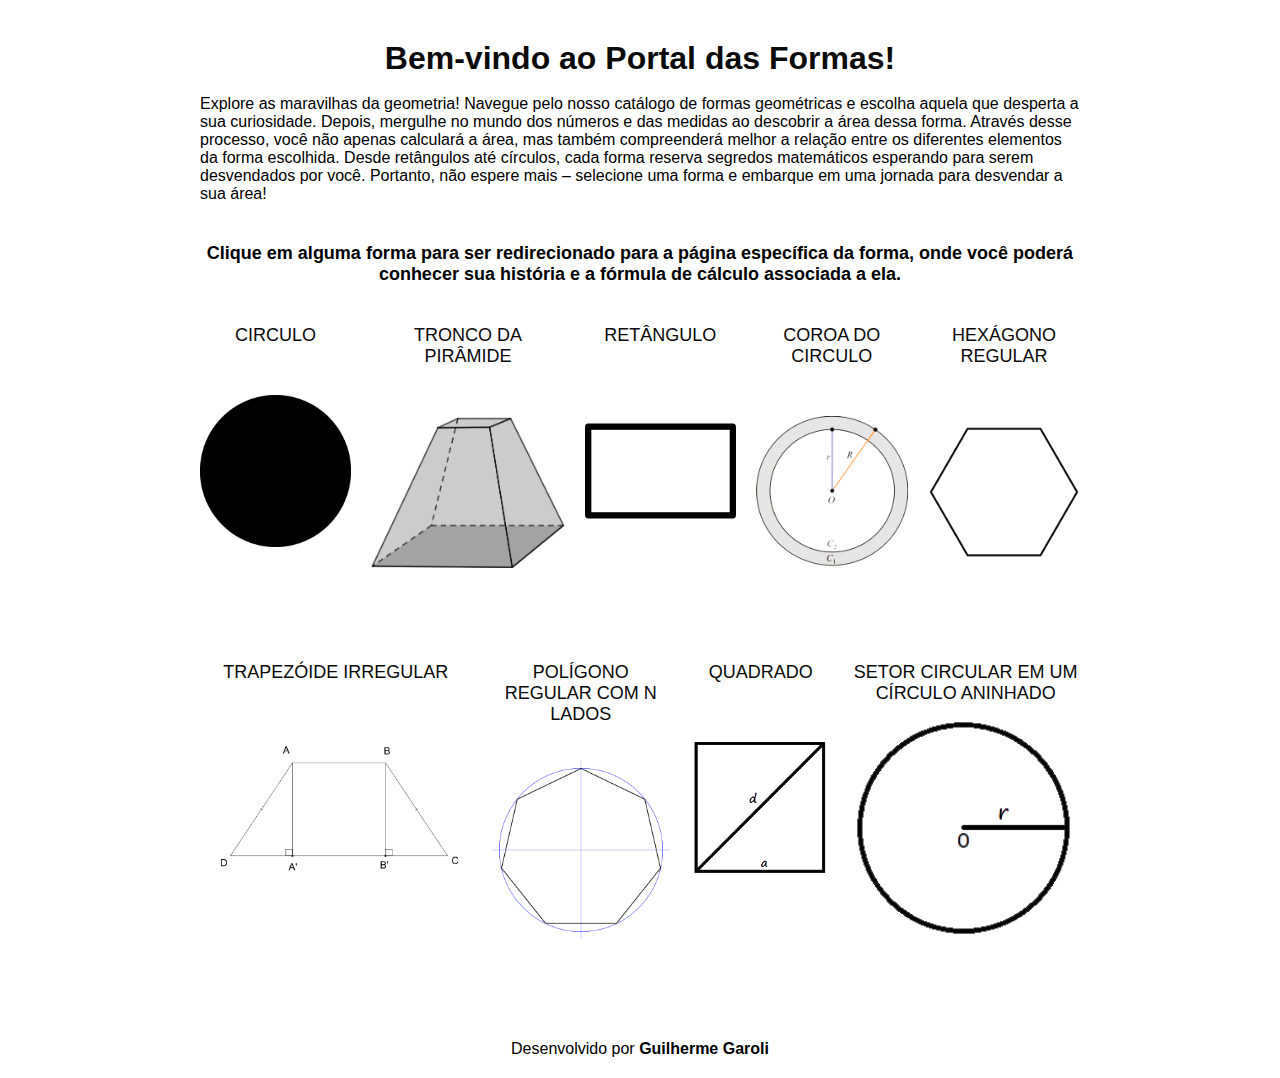
<file: Portal das Formas/FaculdadeFlamingo_PortaldasFormas-main/Index.html>
<!DOCTYPE html>
<html lang="pt-br">
<head>
  <meta charset="UTF-8">
  <meta name="viewport" content="width=device-width, initial-scale=1.0">
  <title>Portal das Formas</title>
  <link rel="preconnect" href="https://fonts.googleapis.com">
  <link rel="preconnect" href="https://fonts.gstatic.com" crossorigin>
  <link href="https://fonts.googleapis.com/css2?family=Roboto+Mono:wght@200;400;500;600;700&display=swap" rel="stylesheet">
  <link rel="stylesheet" href="style.css">
</head>
<body>
  
  <header>
    <h1>Bem-vindo ao Portal das Formas!</h1>
    <br>
    <p>Explore as maravilhas da geometria! Navegue pelo nosso catálogo de formas geométricas e escolha aquela que desperta a sua curiosidade. 
      Depois, mergulhe no mundo dos números e das medidas ao descobrir a área dessa forma. 
      Através desse processo, você não apenas calculará a área, mas também compreenderá melhor a relação entre os diferentes elementos da forma escolhida. 
      Desde retângulos até círculos, cada forma reserva segredos matemáticos esperando para serem desvendados por você. Portanto, 
      não espere mais – selecione uma forma e embarque em uma jornada para desvendar a sua área!</p>
    

      <h2><p class="Subtitulo">Clique em alguma forma para ser redirecionado para a página específica da forma, 
        onde você poderá conhecer sua história e a fórmula de cálculo associada a ela.</p></h2>

  </header>

  <main>
    <section class="geometric-shapes">
<div class="box">
      <div class="shape">
        <div class="name-shape">CIRCULO</div>
        <a href="./circulo.html">
          <img src="img/circulo.png" alt="Imagem de um circulo (forma geometria)">
        </a>
      </div>

      <div class="shape">
        <div class="name-shape">TRONCO DA PIRÂMIDE</div>
        <a href="./piramide.html">
          <img src="img/250px-Pyramide_tronquee.svg.png" alt="Imagem de um Tronco de pirâmide (forma geometria)">
        </a>
      </div>

      <div class="shape">
        <div class="name-shape">RETÂNGULO</div>
        <a href="./retangulo.html">
          <img src="img/retangulo.png" alt="Imagem de um Retângulo (forma geometria)">
        </a>
      </div>

      <div class="shape">
        <div class="name-shape">COROA DO CIRCULO</div>
        <a href="./coroa.html">
          <img src="img/coroa.png" alt="Imagem de um Coroa do Círculo (forma geometria)">
        </a>
      </div>

      <div class="shape">
        <div class="name-shape">HEXÁGONO REGULAR</div>
        <a href="./hexagon.html">
          <img src="img/hexagon.png" alt="Imagem de um Hexágono Regular (forma geometria)">
        </a>
      </div>
    </div>

      <div class="box">
        <div class="shape">
          <div class="name-shape">TRAPEZÓIDE IRREGULAR</div>
          <a href="./TrapezoideIrregular.html">
            <img src="img/Trapezoide Irregular1.png" alt="Imagem de um Trapezoide Irregular (forma geometria)">
          </a>
        </div>
  
        <div class="shape">
          <div class="name-shape">POLÍGONO REGULAR COM N LADOS</div>
          <a href="./PolígonoRegular.html">
            <img src="img/Polig_07a.svg.png" alt="Imagem de um Polígono Regular(forma geometria)">
          </a>
        </div>
  
        <div class="shape">
          <div class="name-shape">QUADRADO</div>
          <a href="./Quadrado.html">
            <img src="img/quadrado.png" alt="Imagem de um Quadrado (forma geometria)">
          </a>
        </div>
  
        <div class="shape">
          <div class="name-shape">SETOR CIRCULAR EM UM CÍRCULO ANINHADO</div>
          <a href="./Círculo Aninhado.html">
            <img src="img/setor5.png" alt="Imagem de um Círculo Aninhado (forma geometria)">
          </a>
        </div>

      </div>

    





  



    </section>
  </main>

  <footer>
    <p>Desenvolvido por <strong>Guilherme Garoli</strong></p>
  </footer>
</body>
</html>
</file>
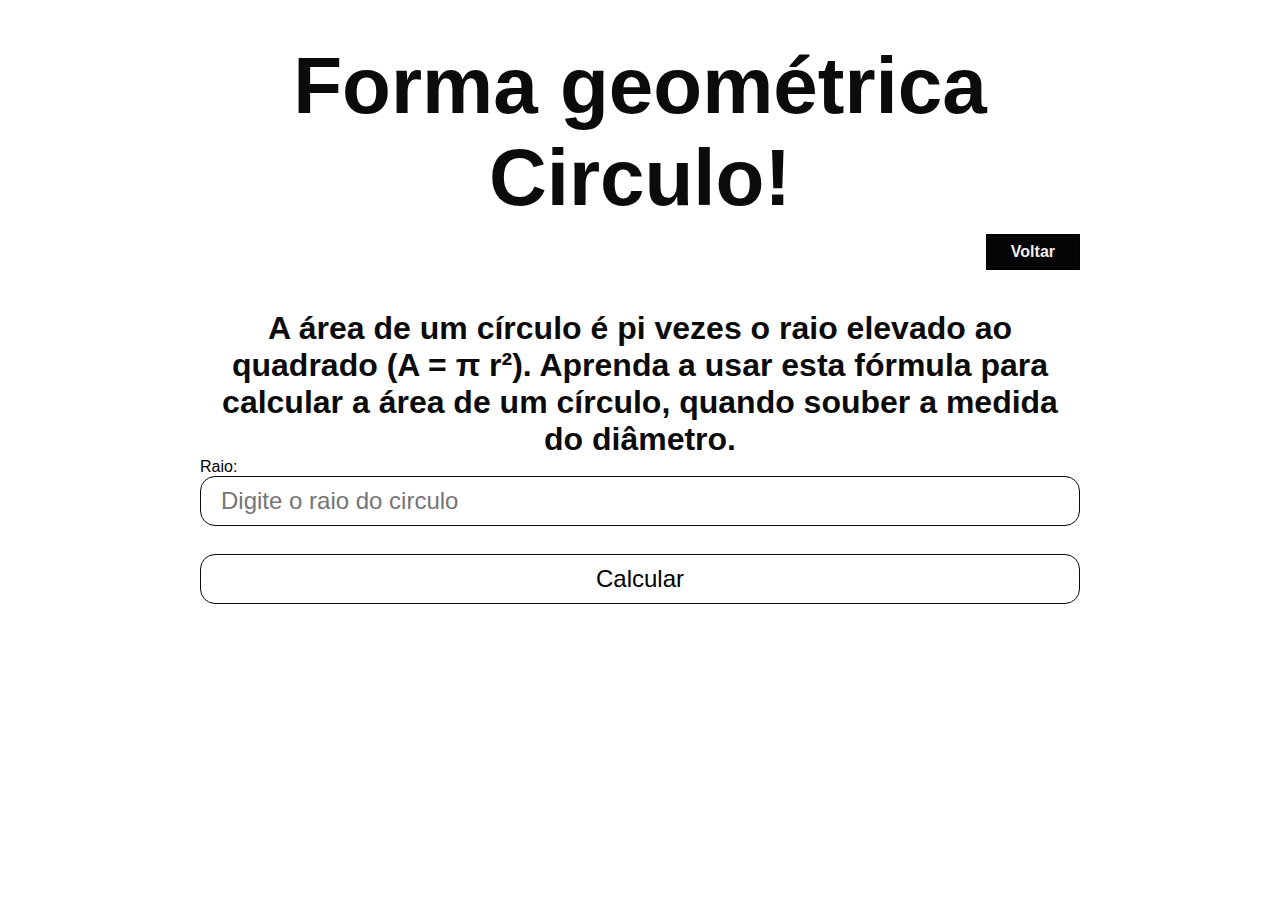
<file: Portal das Formas/FaculdadeFlamingo_PortaldasFormas-main/circulo.html>
<!DOCTYPE html>
<html lang="pt-br">
<head>
  <meta charset="UTF-8">
  <meta name="viewport" content="width=device-width, initial-scale=1.0">
  <title>O Portal das Formas | Circulo</title>
  <link rel="preconnect" href="https://fonts.googleapis.com">
  <link rel="preconnect" href="https://fonts.gstatic.com" crossorigin>
  <link href="https://fonts.googleapis.com/css2?family=Roboto+Mono:wght@200;400;500;600;700&display=swap" rel="stylesheet">
  <link rel="stylesheet" href="style.css">
</head>
<body>
  <header>
    <div class="title">
      <h1>Forma geométrica <span>Circulo</span>!</h1>
    </div>
    <a href="./index.html" class="voltar">Voltar</a>
  </header>

</head>

<body>

      <main>
      
        <h1>A área de um círculo é pi vezes o raio elevado ao quadrado (A = π r²). Aprenda a usar esta fórmula para calcular a área de um círculo, quando souber a medida do diâmetro.</h1>  
          <form>
      <label for="base">Raio:</label>
      <input type="number" id="raio" step="any" placeholder="Digite o raio do circulo"><br><br>
      
    
    <div class="btn"> 
      <input class="btn-form" type="button" value="Calcular" onclick="calcularArea()"> 
    </div> 
  </form>
    <p id="resultado"></p>

    
  </main>
  
    
</body>

<script>
    function calcularArea() {
        var raio = parseFloat(document.getElementById("raio").value);
        var area = Math.PI * raio * raio;
        document.getElementById("resultado").innerHTML = "A área do círculo é: " + area.toFixed(2);
    }
</script>
</html>
</file>
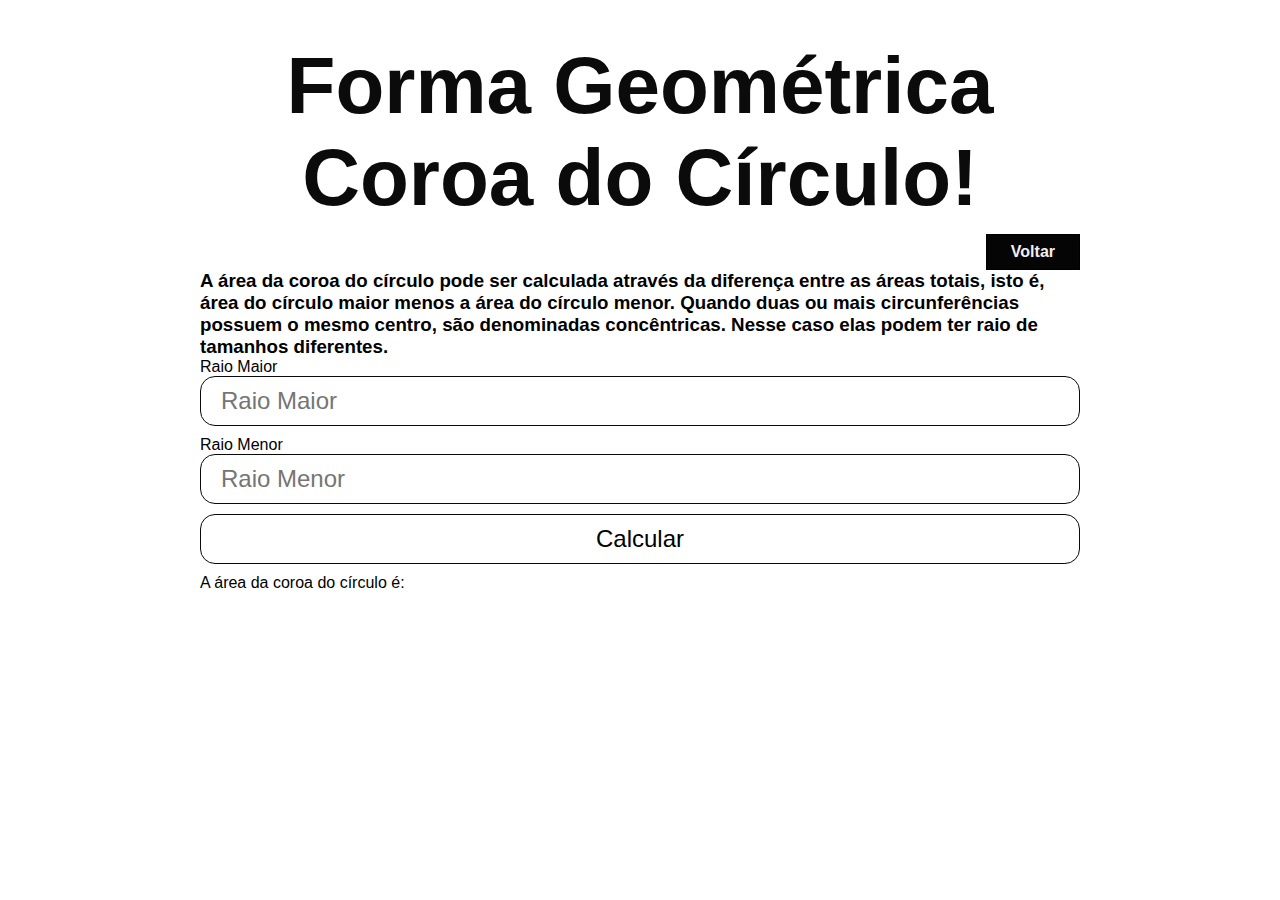
<file: Portal das Formas/FaculdadeFlamingo_PortaldasFormas-main/coroa.html>
<!DOCTYPE html>
<html lang="pt-br">
<head>
  <meta charset="UTF-8">
  <meta name="viewport" content="width=device-width, initial-scale=1.0">
  <title>O Portal das Formas | Coroa do Círculo</title>
  <link rel="preconnect" href="https://fonts.googleapis.com">
  <link rel="preconnect" href="https://fonts.gstatic.com" crossorigin>
  <link href="https://fonts.googleapis.com/css2?family=Roboto+Mono:wght@200;400;500;600;700&display=swap" rel="stylesheet">
  <link rel="stylesheet" href="style.css">

</head>
<body>
  <header>
    <div class="title">
      <h1>Forma Geométrica <span>Coroa do Círculo</span>!</h1>
      
    </div>
    <a href="./index.html" class="voltar">Voltar</a>
  </header>

  <main> 
    <h3>A área da coroa do círculo pode ser calculada através da diferença entre as áreas totais, isto é, área do círculo maior menos a área do círculo menor. Quando duas ou mais circunferências possuem o mesmo centro, são denominadas concêntricas. Nesse caso elas podem ter raio de tamanhos diferentes.</h3>
    <form> 
      <div class="form"> 
        <label> 
          Raio Maior 
          <input type="number" id="raioMaior" placeholder="Raio Maior">
        </label> 
  
        <label> 
          Raio Menor 
          <input type="number" id="raioMenor" placeholder="Raio Menor"> 
        </label> 
      </div>
      <div class="btn"> 
        <input class="btn-form" type="button" value="Calcular" onclick="calculateCoroa()"> 
      </div> 
    </form>
    <p class="res" id="resultadoText">A área da coroa do círculo é:<span id="resultado"></span></p>
  </main> 

    
  <script>
    const calculateCoroa = () => {
      let raioMaior = parseFloat(document.querySelector('#raioMaior').value);
      let raioMenor = parseFloat(document.querySelector('#raioMenor').value);
  
      let calcArea = Math.PI * (Math.pow(raioMaior, 2) - Math.pow(raioMenor, 2));
      let resultadoElement = document.querySelector('#resultado');
      resultadoElement.textContent = calcArea.toFixed(2); // Mostrar o resultado com 2 casas decimais
      
      let resultadoText = document.querySelector('#resultadoText');
      resultadoText.style.display = 'block'; // Exibir o resultado
    }
  </script>

 
</body>
</html>
</file>
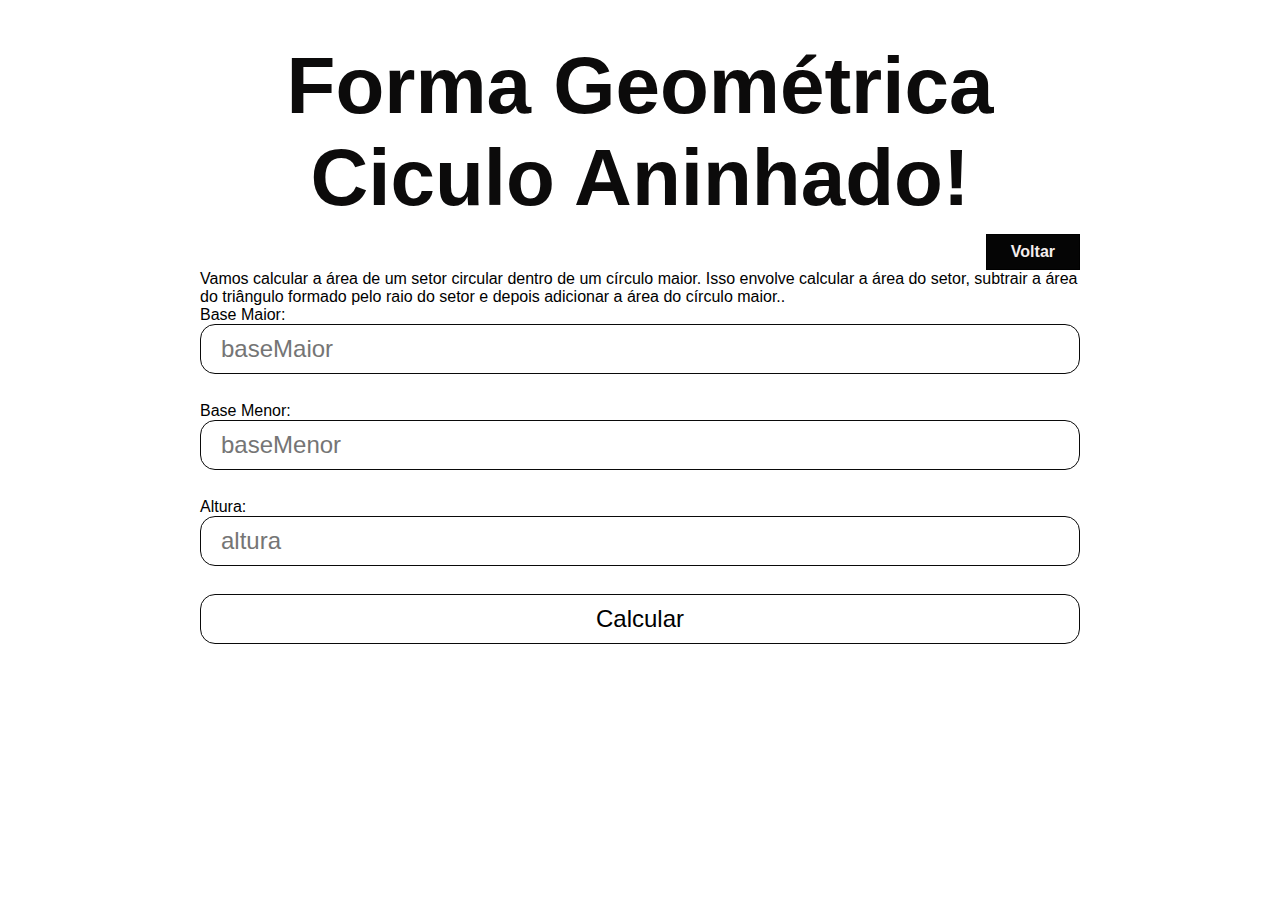
<file: Portal das Formas/FaculdadeFlamingo_PortaldasFormas-main/Círculo Aninhado.html>
<!DOCTYPE html>
<html lang="pt-br">
<head>
  <meta charset="UTF-8">
  <meta name="viewport" content="width=device-width, initial-scale=1.0">
  <title>O Portal das Formas | Circulo</title>
  <link rel="preconnect" href="https://fonts.googleapis.com">
  <link rel="preconnect" href="https://fonts.gstatic.com" crossorigin>
  <link href="https://fonts.googleapis.com/css2?family=Roboto+Mono:wght@200;400;500;600;700&display=swap" rel="stylesheet">
  <link rel="stylesheet" href="style.css">
</head>
<body>
  <header>
    <div class="title">
      <h1>Forma Geométrica <span>Ciculo Aninhado</span>!</h1>
    </div>
    <a href="./index.html" class="voltar">Voltar</a>
  </header>

  <main>
    <p> Vamos calcular a área de um setor circular dentro de um círculo maior. 
        Isso envolve calcular a área do setor, subtrair a área do triângulo formado pelo raio do setor e depois adicionar a área do círculo maior..</p>
    <form>
      <label for="baseMaior">Base Maior: </label>
      <input type="number" id="baseMaior" placeholder="baseMaior"><br><br>
      
      <label for="baseMenor">Base Menor: </label>
      <input type="number" id="baseMenor" placeholder="baseMenor"><br><br>
      
      <label for="altura">Altura: </label>
      <input type="number" id="altura" placeholder="altura"><br><br>
      
      <div class="btn"> 
        <input class="btn-form" type="button" value="Calcular" onclick="calcularArea()"> 
      </div> 


    <p id="resultado"></p>
    </form>

    <div class="res">
      <h3></h3>
    </div>
    

  </main>

  <script>
    function calcularArea() {
      var baseMaior = parseFloat(document.getElementById("baseMaior").value);
      var baseMenor = parseFloat(document.getElementById("baseMenor").value);
      var altura = parseFloat(document.getElementById("altura").value);
      
      var area = ((baseMaior + baseMenor) / 2) * altura;
      
      document.getElementById("resultado").innerHTML = "Área: " + area;
    }
    </script>


</body>
</html>
</file>
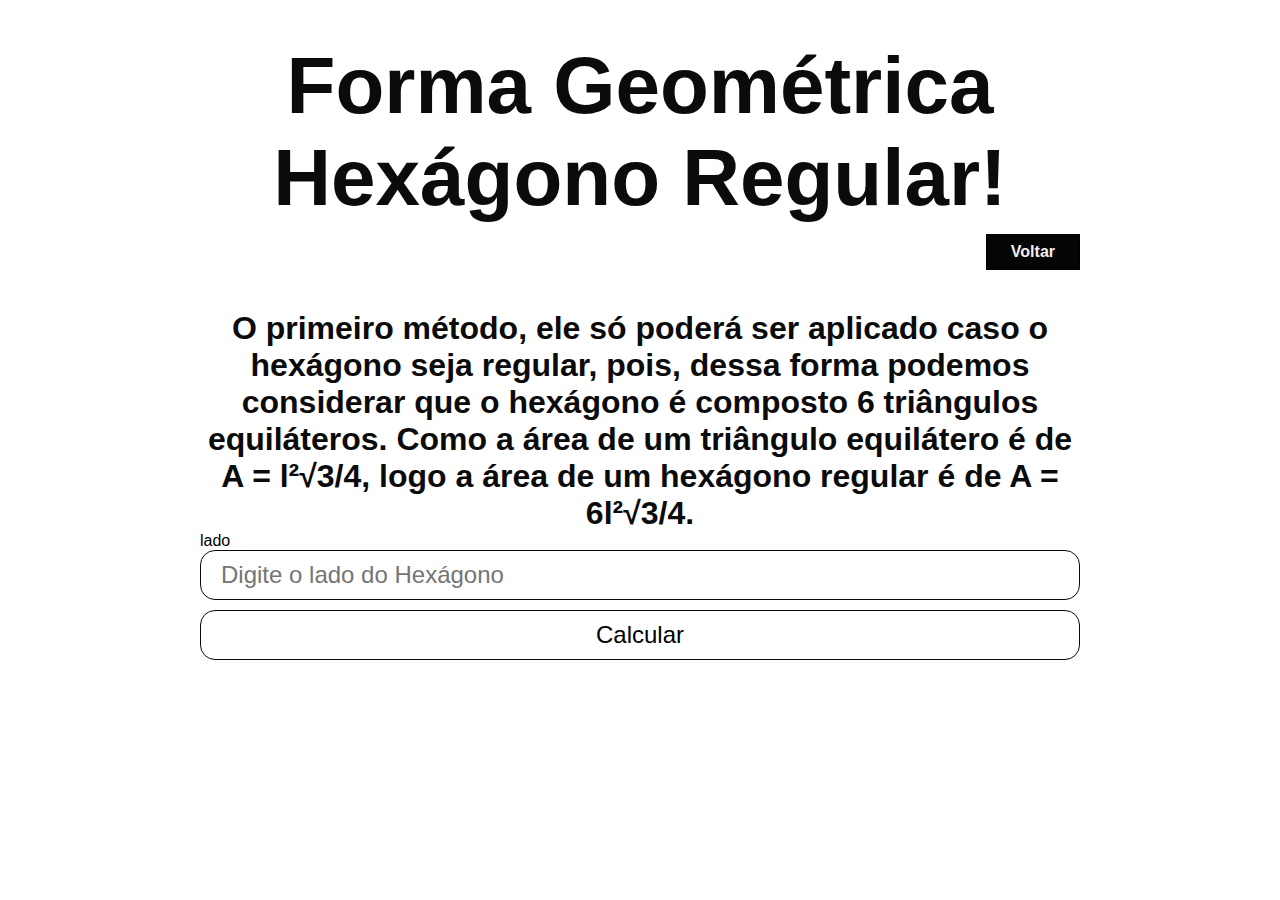
<file: Portal das Formas/FaculdadeFlamingo_PortaldasFormas-main/hexagon.html>
<!DOCTYPE html>
<html lang="pt-br">
<head>
  <meta charset="UTF-8">
  <meta name="viewport" content="width=device-width, initial-scale=1.0">
  <title>O Portal das Formas | Hexágono Regular</title>
  <link rel="preconnect" href="https://fonts.googleapis.com">
  <link rel="preconnect" href="https://fonts.gstatic.com" crossorigin>
  <link href="https://fonts.googleapis.com/css2?family=Roboto+Mono:wght@200;400;500;600;700&display=swap" rel="stylesheet">
  <link rel="stylesheet" href="style.css">
</head>
<body>
  <header>
    <div class="title">
      <h1>Forma Geométrica <span>Hexágono Regular</span>!</h1>
      
    </div>
    <a href="./index.html" class="voltar">Voltar</a>
  </header>

  <h1>O primeiro método, ele só poderá ser aplicado caso o hexágono seja regular, pois, dessa forma podemos considerar que o hexágono é composto 6 triângulos equiláteros. Como a área de um triângulo equilátero é de A = l²√3/4, logo a área de um hexágono regular é de A = 6l²√3/4.</h1>
 <form>
  <label> 
    lado
    <input type="number" id="lado"  placeholder="Digite o lado do Hexágono" min="0">
    <div class="btn"> 
      <input class="btn-form" type="button" value="Calcular" onclick="calcularArea()"> 
    </div> 
  
    
    <p id="resultado"></p>
  </form>
  </label> 
  </main>


  </body>
  <script>
    function calcularArea() {
      var lado = parseFloat(document.getElementById("lado").value);
      var area = 3 * Math.sqrt(3) * Math.pow(lado, 2) / 2;
      document.getElementById("resultado").textContent = "A área do hexágono é: " + area.toFixed(2);
    }
  </script>
</html>
</file>
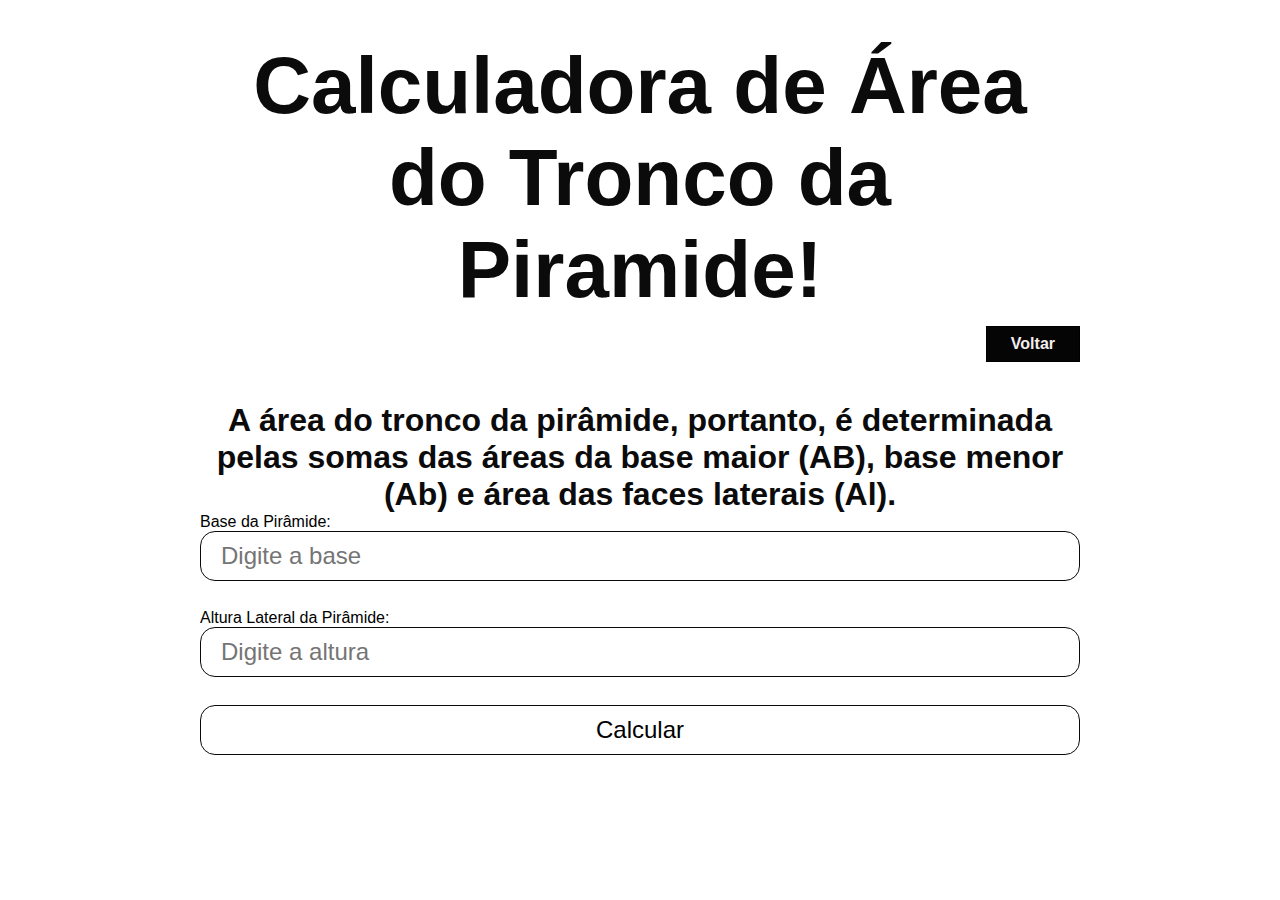
<file: Portal das Formas/FaculdadeFlamingo_PortaldasFormas-main/piramide.html>
<!DOCTYPE html>
<html lang="pt-br">
<head>
  <meta charset="UTF-8">
  <meta name="viewport" content="width=device-width, initial-scale=1.0">
  <title>O Portal das Formas | Tronco da pirâmide</title>
  <link rel="preconnect" href="https://fonts.googleapis.com">
  <link rel="preconnect" href="https://fonts.gstatic.com" crossorigin>
  <link href="https://fonts.googleapis.com/css2?family=Roboto+Mono:wght@200;400;500;600;700&display=swap" rel="stylesheet">
  <link rel="stylesheet" href="style.css">
</head>
<body>
  <header> 
    <div class="title"> 
      <h1>Calculadora de Área do <span id="nome">Tronco da Piramide</span>!</h1>
    </div> 
    <a href="./index.html" class="voltar">Voltar</a>
    </div> 
  </header> 
  
 
<main> 
    <h1>A área do tronco da pirâmide, portanto, é determinada pelas somas das áreas da base maior (AB), base menor (Ab) e área das faces laterais (Al).</h1>
    <form>

    <label for="base">Base da Pirâmide:</label>

    <input type="number" id="base" step="any" placeholder="Digite a base"><br><br>
    
    <label for="altura">Altura Lateral da Pirâmide:</label>
    <input type="number" id="altura" step="any" placeholder="Digite a altura"><br><br>
    
 
    <div class="btn"> 
      <input class="btn-form" type="button" value="Calcular" onclick="calcularArea()"> 
    </div> 
  </form>
    
    <p id="resultado"></p>
</main>
    <script>
        function calcularArea() {
            var base = parseFloat(document.getElementById("base").value);
            var altura = parseFloat(document.getElementById("altura").value);
            
            var areaBase = base ** 2;
            var areaLateral = base * altura;
            var areaTotal = areaBase + areaLateral;
            
            document.getElementById("resultado").innerHTML = "A área da superfície da pirâmide é: " + areaTotal;
        }
    </script>
</body>

</html>
</file>
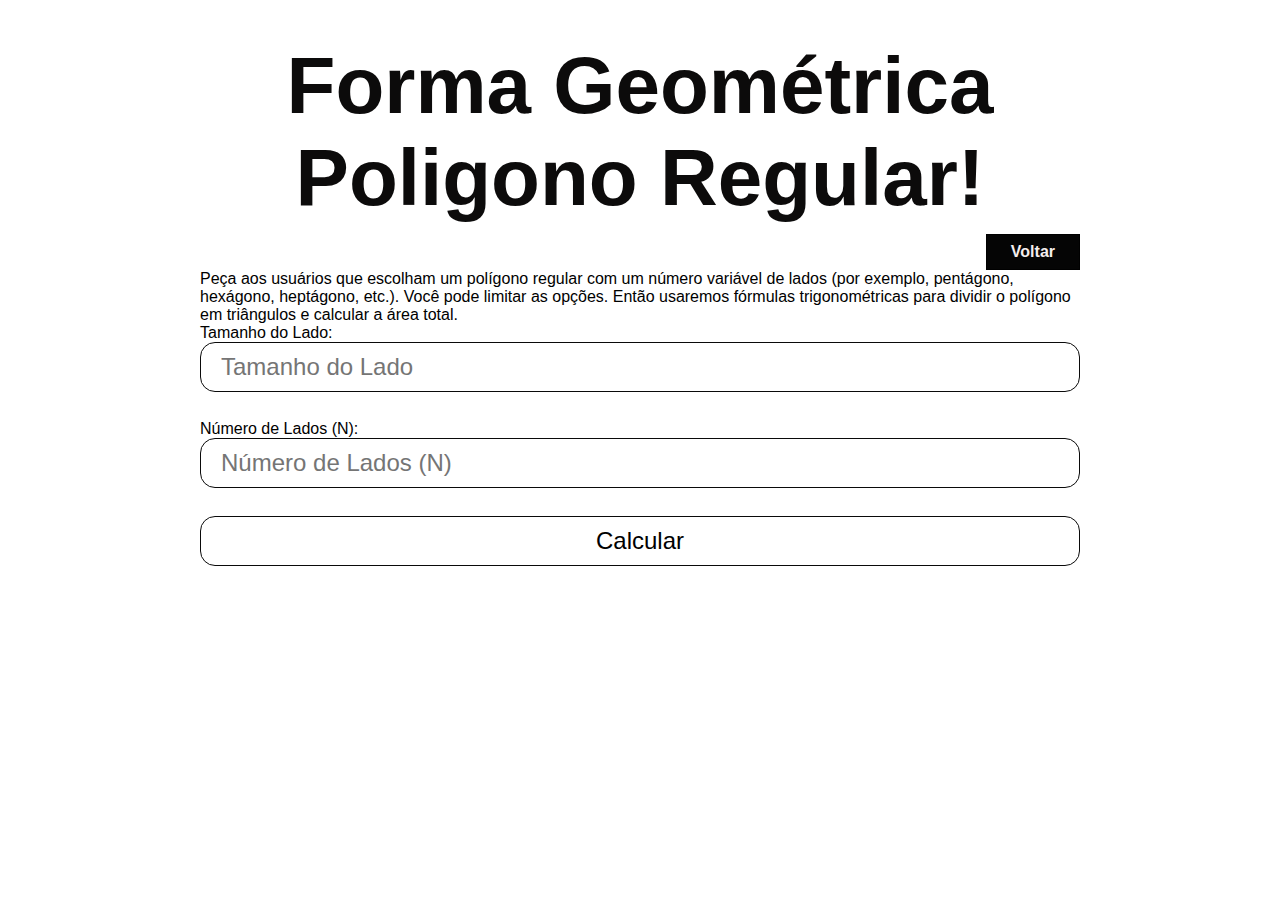
<file: Portal das Formas/FaculdadeFlamingo_PortaldasFormas-main/PolígonoRegular.html>
<!DOCTYPE html>
<html lang="pt-br">
<head>
  <meta charset="UTF-8">
  <meta name="viewport" content="width=device-width, initial-scale=1.0">
  <title>O Portal das Formas | Circulo</title>
  <link rel="preconnect" href="https://fonts.googleapis.com">
  <link rel="preconnect" href="https://fonts.gstatic.com" crossorigin>
  <link href="https://fonts.googleapis.com/css2?family=Roboto+Mono:wght@200;400;500;600;700&display=swap" rel="stylesheet">
  <link rel="stylesheet" href="style.css">
</head>
<body>
  <header>
    <div class="title">
      <h1>Forma Geométrica <span>Poligono Regular</span>!</h1>
    </div>
    <a href="./index.html" class="voltar">Voltar</a>
  </header>

  <main>
    <p> Peça aos usuários que escolham um polígono regular com um número variável de lados 
        (por exemplo, pentágono, hexágono, heptágono, etc.). Você pode limitar as opções. 
        Então usaremos fórmulas trigonométricas para dividir o polígono em triângulos e calcular a área total.</p>
        <form>
        <label for="lado">Tamanho do Lado: </label>
        <input type="number" id="lado" placeholder="Tamanho do Lado"><br><br>
        
        <label for="numeroLados">Número de Lados (N): </label>
        <input type="number" id="numeroLados" placeholder="Número de Lados (N)"><br><br>
        
      
      

        <div class="btn"> 
          <input class="btn-form" type="button" value="Calcular" onclick="calcularArea()"> 
        </div> 

      </form>
      <p id="resultado"></p>
      </main>
      
      
      
      
      </body>
      
      <script>
      function calcularArea() {
        var lado = parseFloat(document.getElementById("lado").value);
        var numeroLados = parseInt(document.getElementById("numeroLados").value);
        
        var apotema = lado / (2 * Math.tan(Math.PI / numeroLados));
        var area = (numeroLados * lado * apotema) / 2;
        
        document.getElementById("resultado").innerHTML = "Área: " + area;
      }
      </script>
        
      </body>
      </html>
</file>
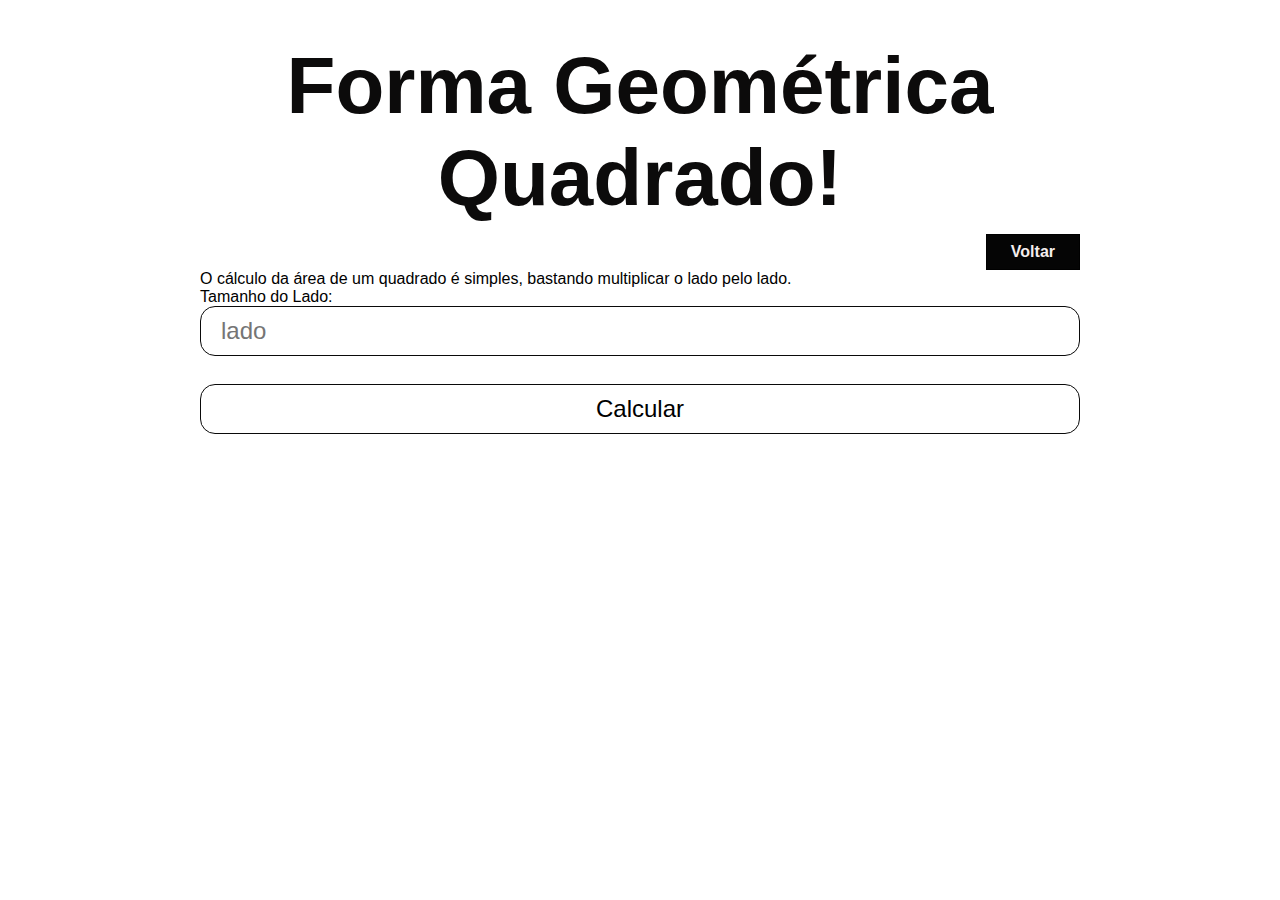
<file: Portal das Formas/FaculdadeFlamingo_PortaldasFormas-main/Quadrado.html>
<!DOCTYPE html>
<html lang="pt-br">
<head>
  <meta charset="UTF-8">
  <meta name="viewport" content="width=device-width, initial-scale=1.0">
  <title>O Portal das Formas | Circulo</title>
  <link rel="preconnect" href="https://fonts.googleapis.com">
  <link rel="preconnect" href="https://fonts.gstatic.com" crossorigin>
  <link href="https://fonts.googleapis.com/css2?family=Roboto+Mono:wght@200;400;500;600;700&display=swap" rel="stylesheet">
  <link rel="stylesheet" href="style.css">
</head>
<body>
  <header>
    <div class="title">
      <h1>Forma Geométrica <span>Quadrado</span>!</h1>
    </div>
    <a href="./index.html" class="voltar">Voltar</a>
  </header>

  <main>
    <p>O cálculo da área de um quadrado é simples, bastando multiplicar o lado pelo lado.</p>
    <form>
      <label for="lado">Tamanho do Lado: </label>
      <input type="number" id="lado" placeholder="lado"><br><br>
      
      <div class="btn"> 
        <input class="btn-form" type="button" value="Calcular" onclick="calcularArea()"> 
      </div> 


      <p id="resultado"></p>
    </div>
    

  </main>

  <script>
    function calcularArea() {
      var lado = parseFloat(document.getElementById("lado").value);
      var area = lado * lado;
      
      document.getElementById("resultado").innerHTML = "Área: " + area;
    }
    </script>
    


</body>
</html>
</file>
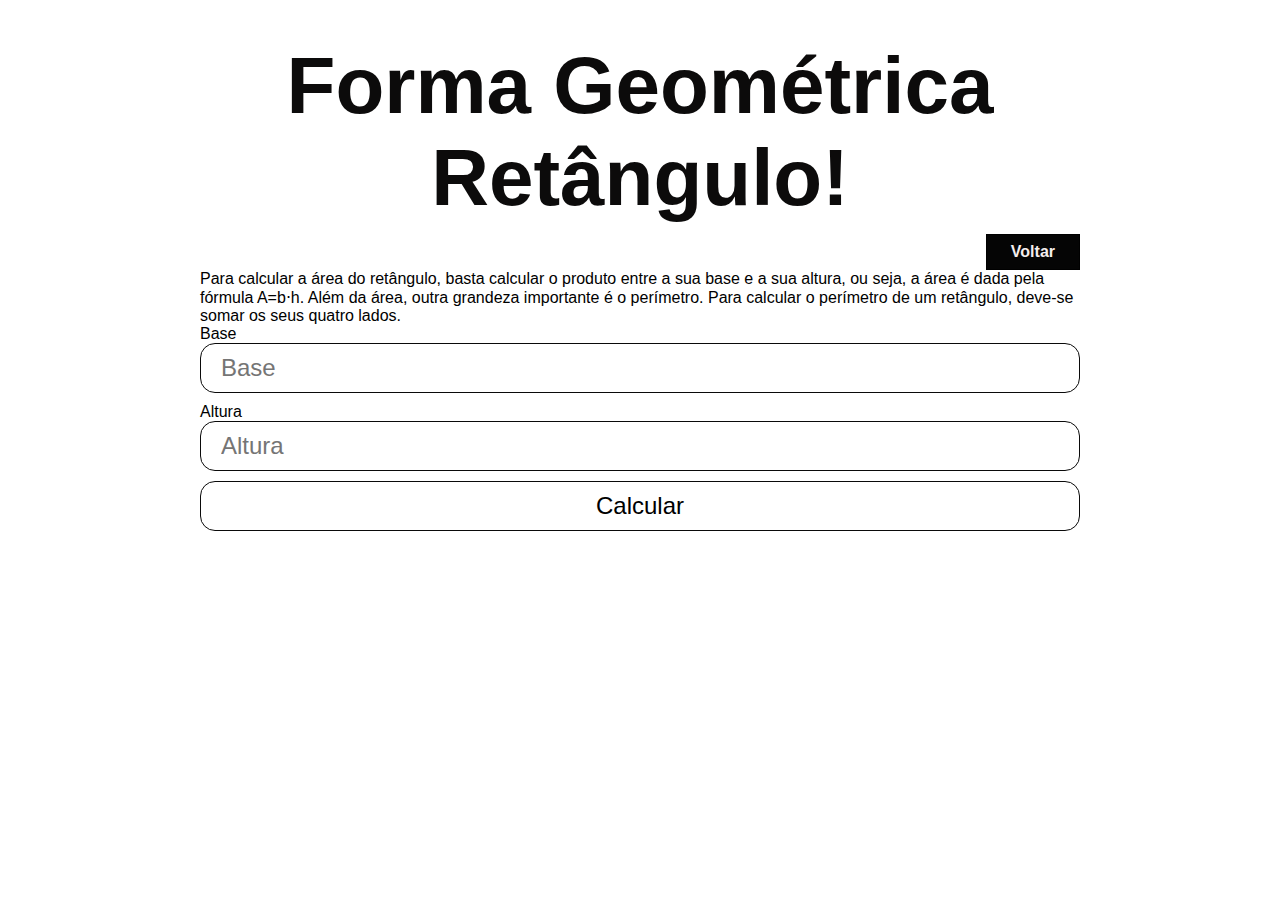
<file: Portal das Formas/FaculdadeFlamingo_PortaldasFormas-main/retangulo.html>
<!DOCTYPE html>
<html lang="pt-br">
<head>
  <meta charset="UTF-8">
  <meta name="viewport" content="width=device-width, initial-scale=1.0">
  <title>O Portal das Formas | Retângulo</title>
  <link rel="preconnect" href="https://fonts.googleapis.com">
  <link rel="preconnect" href="https://fonts.gstatic.com" crossorigin>
  <link href="https://fonts.googleapis.com/css2?family=Roboto+Mono:wght@200;400;500;600;700&display=swap" rel="stylesheet">
  <link rel="stylesheet" href="style.css">
</head>
<body>
  <header>
    <div class="title">
      <h1>Forma Geométrica <span>Retângulo</span>!</h1>
      
    </div>
    
    <a href="./index.html" class="voltar">Voltar</a>
  </header>

  <main>
    <p>Para calcular a área do retângulo, basta calcular o produto entre a sua base e a sua altura, ou seja, a área é dada pela fórmula A=b⋅h. Além da área, outra grandeza importante é o perímetro. Para calcular o perímetro de um retângulo, deve-se somar os seus quatro lados.</p>
    <form>
     <div class="form">
      <label>
        Base
        <input type="number" id="base" placeholder="Base">
      </label>

      <label>
        Altura
        <input type="number" id="altura" placeholder="Altura">
      </label>
     </div>


      <div class="btn"> 
        <input class="btn-form" type="button" value="Calcular" > 
      </div> 
    </form>
    

    <div class="res">
      <h3></h3>
    </div>
  </main>
</body>
  <script>
    let btn = document.querySelector('.btn-form') 
    let base = document.querySelector('#base') 
    let altura = document.querySelector('#altura') 
     
    const calculate = (e) => { 
      e.preventDefault() 
     
      let res = document.querySelector('.res h3') 
      let calc = base.value * altura.value 
     
      res.innerHTML = `A área do Retângulo é: ${calc.toFixed(2)}m²` 
      resetInput() 
    } 
     
    const resetInput = () => { 
      base.value = '' 
      altura.value = '' 
     
      btn.setAttribute('disabled', '') 
      btn.classList.add('disabled') 
    } 
     
    const btnActivated = () => { 
      if(base.value > 0 && altura.value > 0){ 
        btn.removeAttribute('disabled', '') 
        btn.classList.remove('disabled') 
        return 
      } 
     
      btn.setAttribute('disabled', '') 
      btn.classList.add('disabled') 
    } 
     
    base.addEventListener('input', btnActivated) 
    altura.addEventListener('input', btnActivated) 
    btn.addEventListener('click', calculate)
    </script>

</body>
</html>
</file>
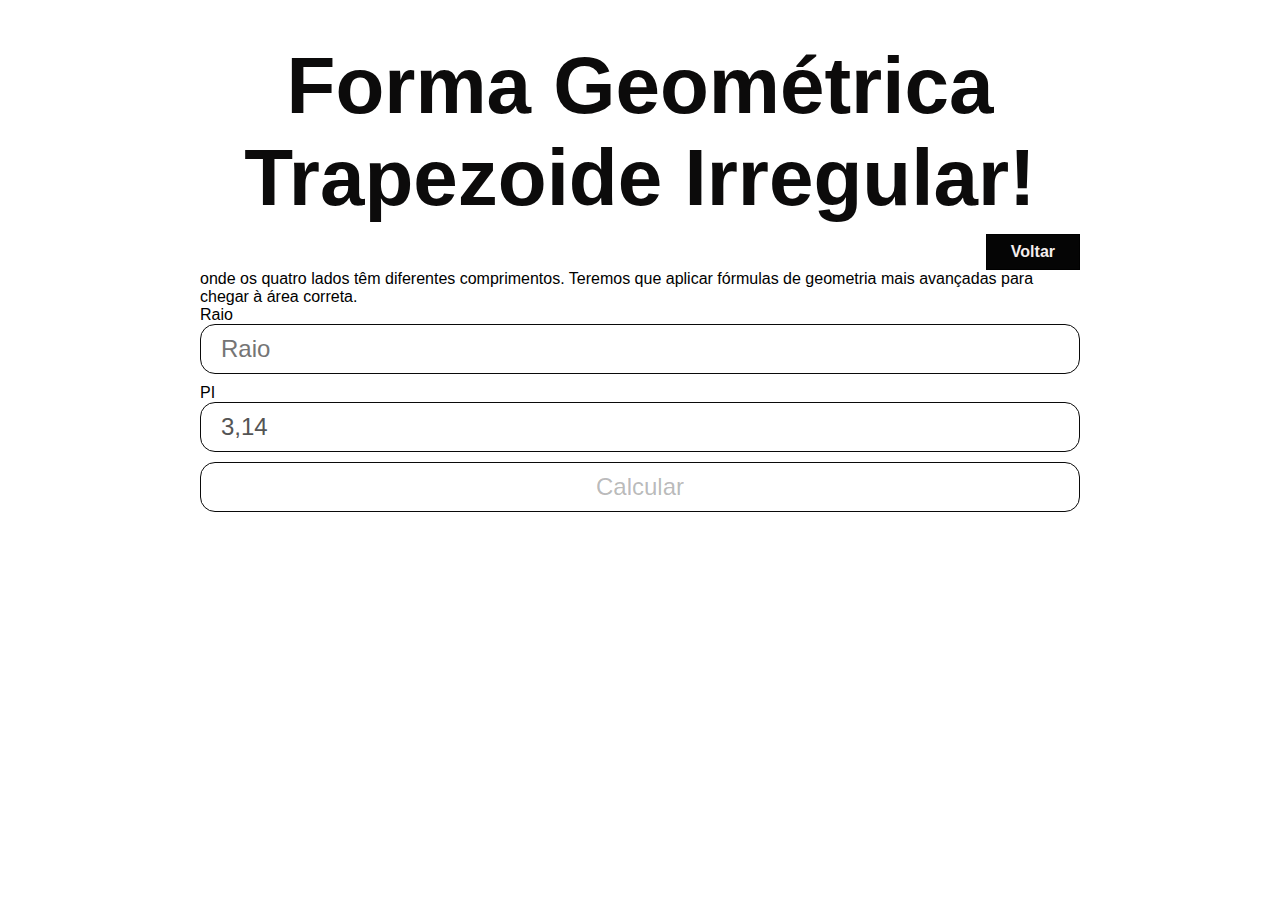
<file: Portal das Formas/FaculdadeFlamingo_PortaldasFormas-main/TrapezoideIrregular.html>
<!DOCTYPE html>
        <html lang="pt-br">
        <head>
          <meta charset="UTF-8">
          <meta name="viewport" content="width=device-width, initial-scale=1.0">
          <title>O Portal das Formas | Circulo</title>
          <link rel="preconnect" href="https://fonts.googleapis.com">
          <link rel="preconnect" href="https://fonts.gstatic.com" crossorigin>
          <link href="https://fonts.googleapis.com/css2?family=Roboto+Mono:wght@200;400;500;600;700&display=swap" rel="stylesheet">
          <link rel="stylesheet" href="style.css">
        </head>
        <body>
          <header>
            <div class="title">
              <h1>Forma Geométrica <span>Trapezoide Irregular</span>!</h1>
            </div>
            <a href="./index.html" class="voltar">Voltar</a>
          </header>
        
          <main>
            <p>onde os quatro lados têm diferentes comprimentos. Teremos que aplicar fórmulas de geometria mais avançadas para chegar à área correta.</p>
            <form>
             <div class="form">
              <label>
                Raio
                <input type="number" id="raio" placeholder="Raio">
              </label>
        
              <label>
                PI
                <input type="text" id="pi" value="3,14" disabled>
              </label>
             </div>
        
             <div class="btn">
              <input class="btn-form disabled" type="button" value="Calcular" disabled>
            </div>
            </form>
        
            <div class="res">
              <h3></h3>
            </div>
            
        
          </main>

          <script>
            function calcularArea() {
              var baseMaior = parseFloat(document.getElementById("baseMaior").value);
              var baseMenor = parseFloat(document.getElementById("baseMenor").value);
              var altura = parseFloat(document.getElementById("altura").value);
              
              var area = ((baseMaior + baseMenor) / 2) * altura;
              
              document.getElementById("resultado").innerHTML = "Área: " + area;
            }
            </script>
        
        
        </body>
        </html>
</file>
<file: Portal das Formas/FaculdadeFlamingo_PortaldasFormas-main/style.css>
* {
  margin: 0;
  padding: 0;
  box-sizing: border-box;
  font-family: Arial, Helvetica, sans-serif;
}

body {
  height: 100vh;
  padding: 0px 200px;
  display: flex;
  flex-direction: column;
  background-color: white(148, 147, 147)
}

h1 {
  text-align: center;
  font-family: Arial, Helvetica, sans-serif;
  padding-top: 40px;
  color: rgb(12, 11, 11);
}

h2{
  text-align: center;
  font-family: Arial, Helvetica, sans-serif;
  padding-top: 40px;

}
.Subtitulo{
  text-align: center;
  font-family:'Franklin Gothic Medium', 'Arial Narrow', Arial, sans-serif;
  font-size: large;
  margin-bottom: 40px;
  
}
.geometric-shapes .box{

  width: 100%;
  display: flex;
  gap: 20px;
  justify-content: center;
  margin-bottom: 40px;
  color: rgb(10, 10, 10);
  font-family: Arial, Helvetica, sans-serif;
  font-size: large;
}

.shape {
  position: relative;
}

.name-shape {
text-align: center;
}

.shape img {
  width: 100%;
  height: 250px;
  object-fit: contain;
  transition: .3s;
  filter: drop-shadow(var(--color-black) -10px 10px 5px);
}

.title{font-size: 40px;}

.voltar{text-align: left; float: right;}

.voltar{
  padding: 8px 24px;
  cursor: pointer;
  font-weight: 600;
  background: #050505;
  text-decoration: none;
  color: #f5eeee;
  transition: .3s;
  border: 1px solid #000;
  margin-top: 10px;
}

.voltar:hover {
    box-shadow: 0 0 0;
    transform: translate(-5px);
}


footer{
  padding: 20px 0px;
  text-align: center;
}

 form input {
  width: 100%;
  box-sizing: border-box;
  border: 1px solid #0a0a0a;
  padding: 10px 20px;
  background-color: #fff;
  font-size: 1.5em;
  border-radius: 15px;
  margin-bottom: 10px;
}
</file>
